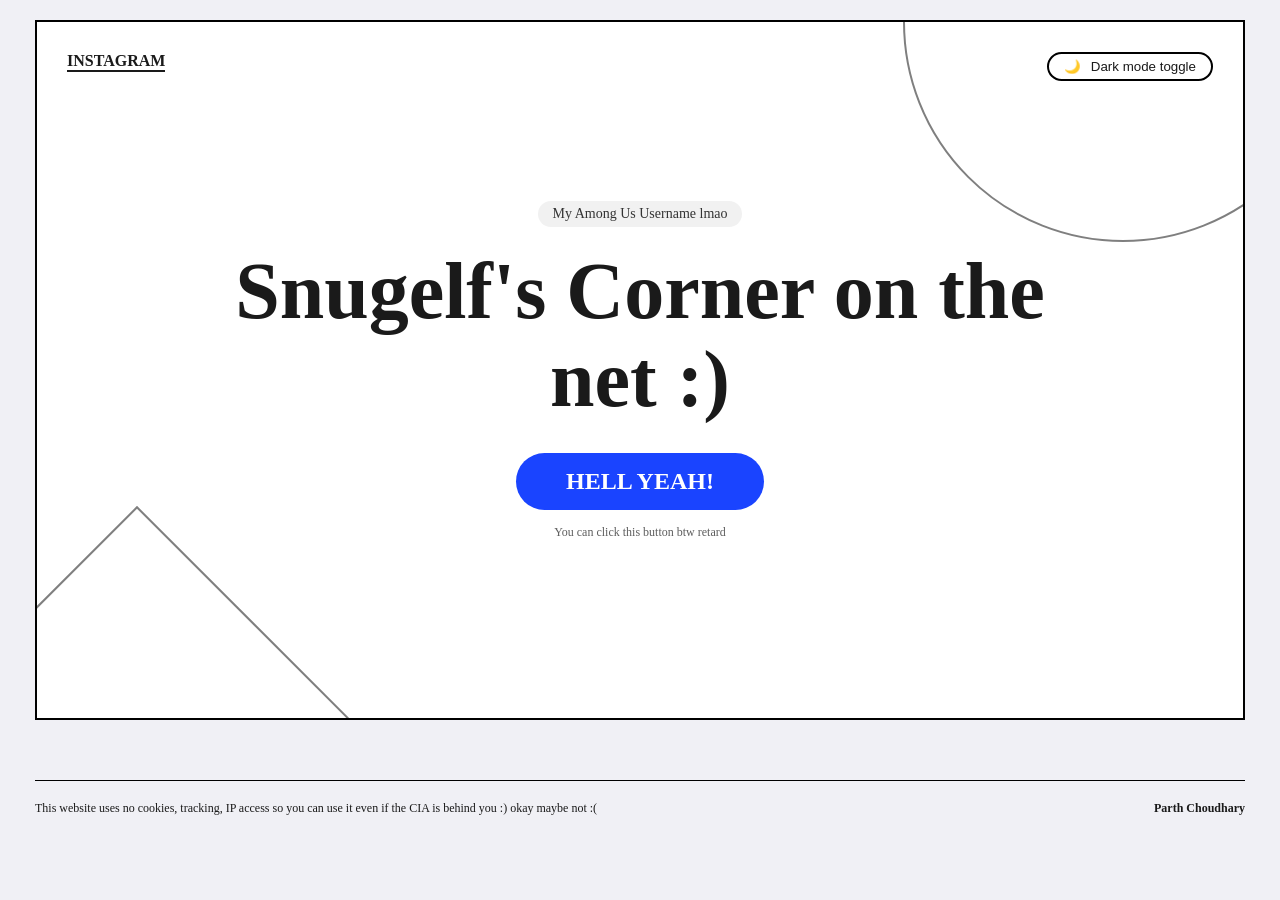
<file: index.html>
<!doctype html>
<html lang="en">
  <head>
    <meta charset="utf-8">
    <meta name="viewport" content="width=device-width, initial-scale=1">
    <title>Snugelf's Corner</title>
    <link rel="stylesheet" href="styles.css">
    <script defer src="config.js"></script>
    <script defer src="app.js"></script>
  </head>
  <body class="home-page">
    <main class="home-shell">
      <a class="instagram-link" href="https://www.instagram.com/tbhidkong?igsh=aXV4OXEwYXFwOGxk" target="_blank" rel="noreferrer">INSTAGRAM</a>

      <button class="moon-toggle home-toggle" type="button" data-theme-toggle aria-label="Toggle dark mode">
        <span class="moon-icon" aria-hidden="true"></span>
        <span>Dark mode toggle</span>
      </button>

      <div class="outline-circle home-circle" aria-hidden="true"></div>
      <div class="outline-diamond home-diamond" aria-hidden="true"></div>

      <section class="hero">
        <p class="speech-bubble">My Among Us Username lmao</p>
        <h1>Snugelf's Corner on the<br>net :)</h1>
        <a class="big-pill" href="dashboard.html">HELL YEAH!</a>
        <p class="tiny-note">You can click this button btw retard</p>
      </section>
    </main>

    <footer class="site-footer home-footer">
      <p>This website uses no cookies, tracking, IP access so you can use it even if the CIA is behind you :) okay maybe not :(</p>
      <strong>Parth Choudhary</strong>
    </footer>
  </body>
</html>
</file>
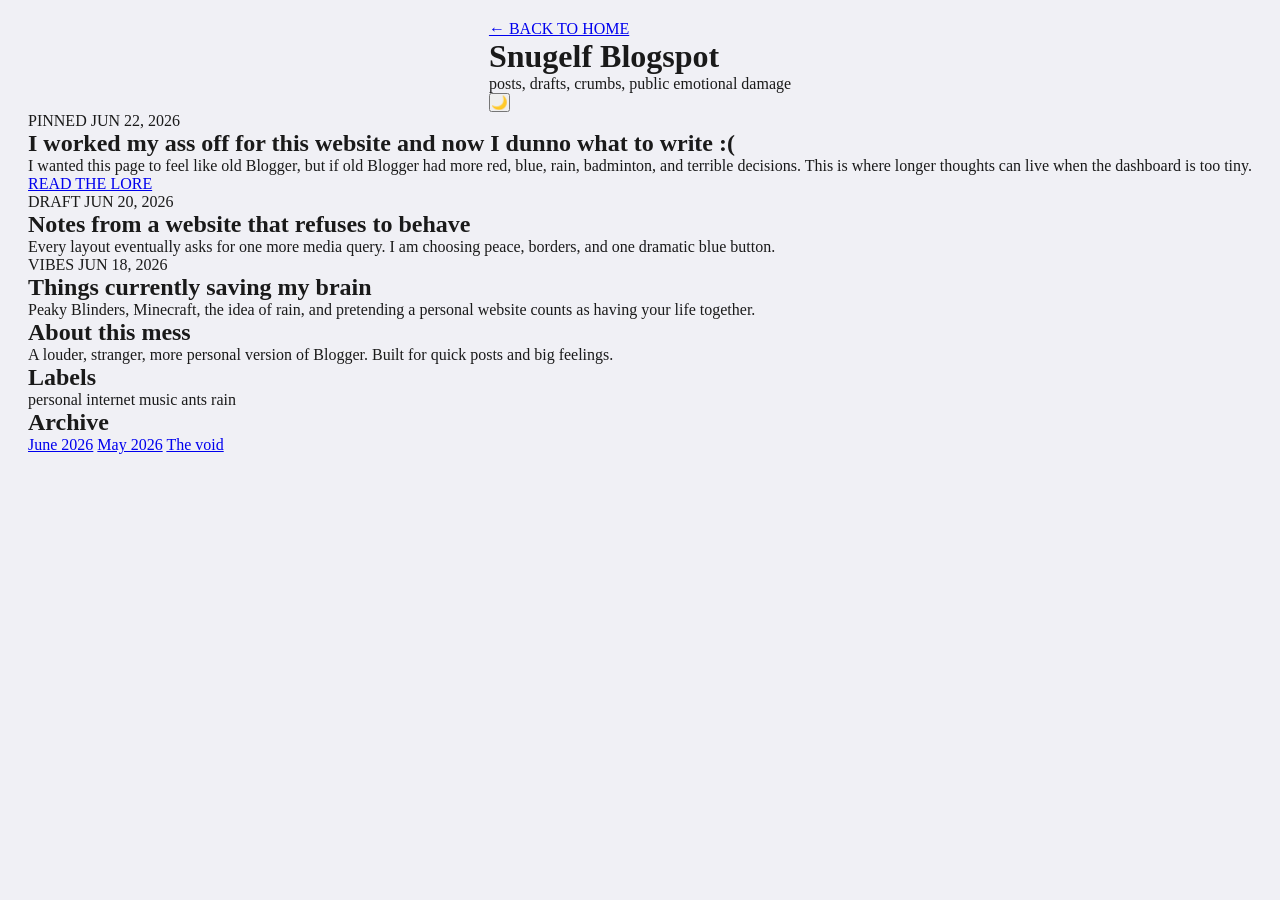
<file: blog.html>
<!doctype html>
<html lang="en">
  <head>
    <meta charset="utf-8">
    <meta name="viewport" content="width=device-width, initial-scale=1">
    <title>Snugelf Blog</title>
    <link rel="stylesheet" href="styles.css">
    <script defer src="config.js"></script>
    <script defer src="app.js"></script>
  </head>
  <body class="blog-page">
    <header class="blog-header">
      <a class="outline-back" href="dashboard.html">&larr; BACK TO HOME</a>
      <div>
        <h1>Snugelf Blogspot</h1>
        <p>posts, drafts, crumbs, public emotional damage</p>
      </div>
      <button class="bare-toggle" type="button" data-theme-toggle aria-label="Toggle dark mode">
        <span class="moon-icon" aria-hidden="true"></span>
      </button>
    </header>

    <main class="blog-shell">
      <section class="blog-feed" aria-label="Blog posts">
        <article class="blog-post featured-post">
          <span class="blog-label">PINNED</span>
          <time datetime="2026-06-22">JUN 22, 2026</time>
          <h2>I worked my ass off for this website and now I dunno what to write :(</h2>
          <p>I wanted this page to feel like old Blogger, but if old Blogger had more red, blue, rain, badminton, and terrible decisions. This is where longer thoughts can live when the dashboard is too tiny.</p>
          <a href="me.html">READ THE LORE</a>
        </article>

        <article class="blog-post">
          <span class="blog-label red-label">DRAFT</span>
          <time datetime="2026-06-20">JUN 20, 2026</time>
          <h2>Notes from a website that refuses to behave</h2>
          <p>Every layout eventually asks for one more media query. I am choosing peace, borders, and one dramatic blue button.</p>
        </article>

        <article class="blog-post">
          <span class="blog-label green-label">VIBES</span>
          <time datetime="2026-06-18">JUN 18, 2026</time>
          <h2>Things currently saving my brain</h2>
          <p>Peaky Blinders, Minecraft, the idea of rain, and pretending a personal website counts as having your life together.</p>
        </article>
      </section>

      <aside class="blog-sidebar">
        <section>
          <h2>About this mess</h2>
          <p>A louder, stranger, more personal version of Blogger. Built for quick posts and big feelings.</p>
        </section>
        <section>
          <h2>Labels</h2>
          <div class="blog-tags">
            <span>personal</span>
            <span>internet</span>
            <span>music</span>
            <span>ants</span>
            <span>rain</span>
          </div>
        </section>
        <section class="archive-box">
          <h2>Archive</h2>
          <a href="#">June 2026</a>
          <a href="#">May 2026</a>
          <a href="#">The void</a>
        </section>
      </aside>
    </main>
  </body>
</html>
</file>
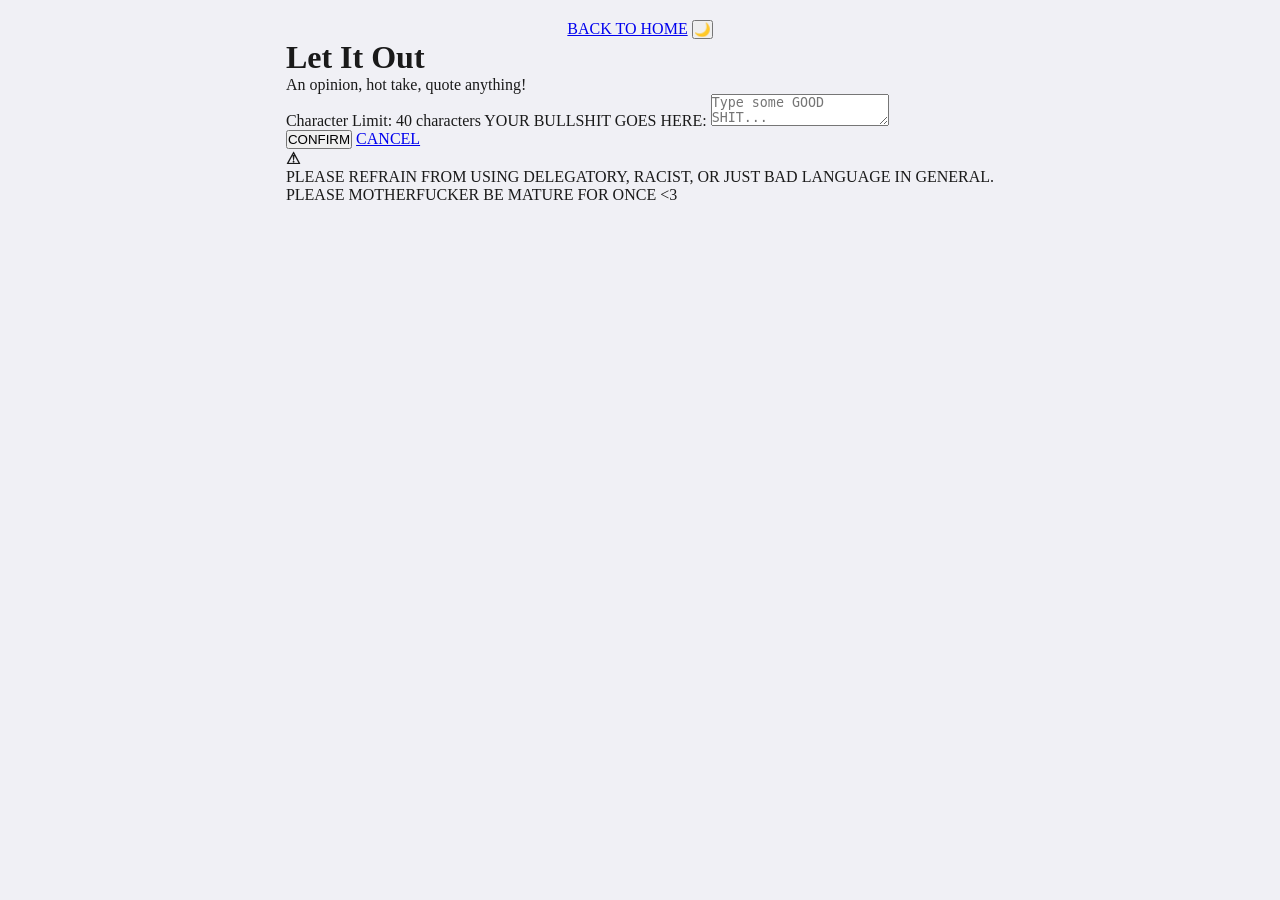
<file: community.html>
<!doctype html>
<html lang="en">
  <head>
    <meta charset="utf-8">
    <meta name="viewport" content="width=device-width, initial-scale=1">
    <title>Let It Out</title>
    <link rel="stylesheet" href="styles.css">
    <script defer src="config.js"></script>
    <script defer src="app.js"></script>
  </head>
  <body class="community-page">
    <header class="thin-header">
      <a class="small-back" href="dashboard.html">BACK TO HOME</a>
      <button class="bare-toggle" type="button" data-theme-toggle aria-label="Toggle dark mode">
        <span class="moon-icon" aria-hidden="true"></span>
      </button>
    </header>

    <main class="community-shell">
      <h1>Let It Out</h1>
      <p>An opinion, hot take, quote anything!</p>

      <form class="community-form" id="communityForm" data-community-form>
        <span class="limit-label">Character Limit: 40 characters</span>
        <label for="communityText">YOUR BULLSHIT GOES HERE:</label>
        <textarea id="communityText" maxlength="40" placeholder="Type some GOOD SHIT..." required></textarea>
      </form>

      <button class="confirm-button" type="submit" form="communityForm">CONFIRM</button>
      <a class="cancel-button" href="dashboard.html">CANCEL</a>

      <aside class="warning-box">
        <strong>&#9888;</strong>
        <p>PLEASE REFRAIN FROM USING DELEGATORY, RACIST, OR JUST BAD LANGUAGE IN GENERAL.<br>PLEASE MOTHERFUCKER BE MATURE FOR ONCE &lt;3</p>
      </aside>
    </main>
  </body>
</html>
</file>
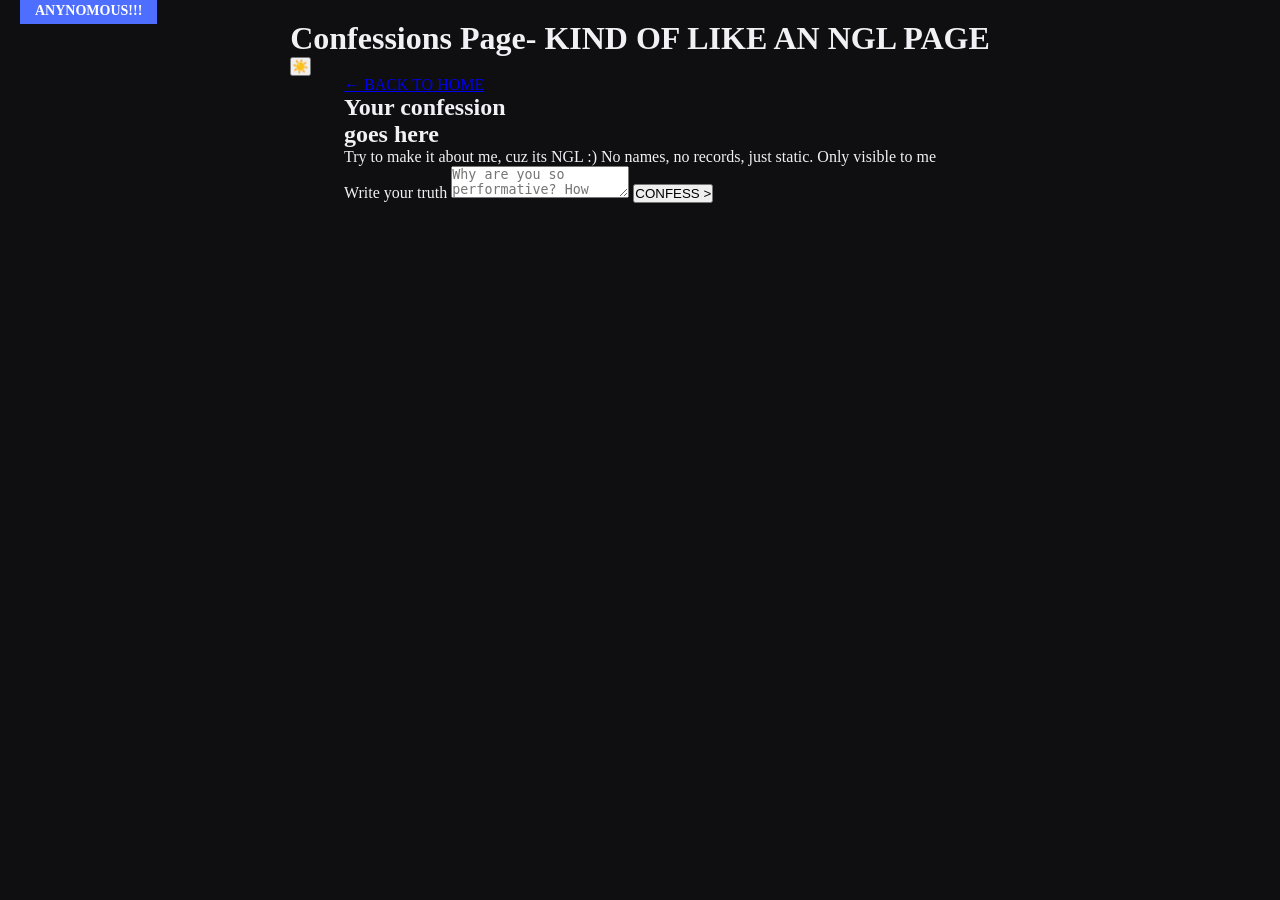
<file: confession.html>
<!doctype html>
<html lang="en" data-default-theme="dark">
  <head>
    <meta charset="utf-8">
    <meta name="viewport" content="width=device-width, initial-scale=1">
    <title>Confessions Page</title>
    <link rel="stylesheet" href="styles.css">
    <script defer src="config.js"></script>
    <script defer src="app.js"></script>
  </head>
  <body class="confession-page">
    <header class="confess-header">
      <h1>Confessions Page- KIND OF LIKE AN NGL PAGE</h1>
      <button class="bare-toggle" type="button" data-theme-toggle aria-label="Toggle dark mode">
        <span class="moon-icon" aria-hidden="true"></span>
      </button>
    </header>

    <main class="confess-shell">
      <a class="outline-back" href="dashboard.html">&larr; BACK TO HOME</a>
      <section class="confess-panel">
        <span class="tab tab-blue tilt-tab">ANYNOMOUS!!!</span>
        <h2>Your <span>confession</span><br>goes here</h2>
        <p>Try to make it about me, cuz its NGL :) No names, no records, just static. Only visible to me</p>
        <form action="https://api.web3forms.com/submit" method="post" data-confession-form>
          <input type="hidden" name="access_key" value="8cc3d9ee-e59e-45e6-b423-939175376f7c">
          <input type="hidden" name="subject" value="Snugelf confession">
          <input type="hidden" name="from_name" value="Snugelf Confession Page">
          <label for="confessionText">Write your truth</label>
          <textarea id="confessionText" name="message" placeholder="Why are you so performative? How desperate can a man be?"></textarea>
          <button type="submit">CONFESS &gt;</button>
          <p class="form-status" data-form-status></p>
        </form>
      </section>
    </main>
  </body>
</html>
</file>
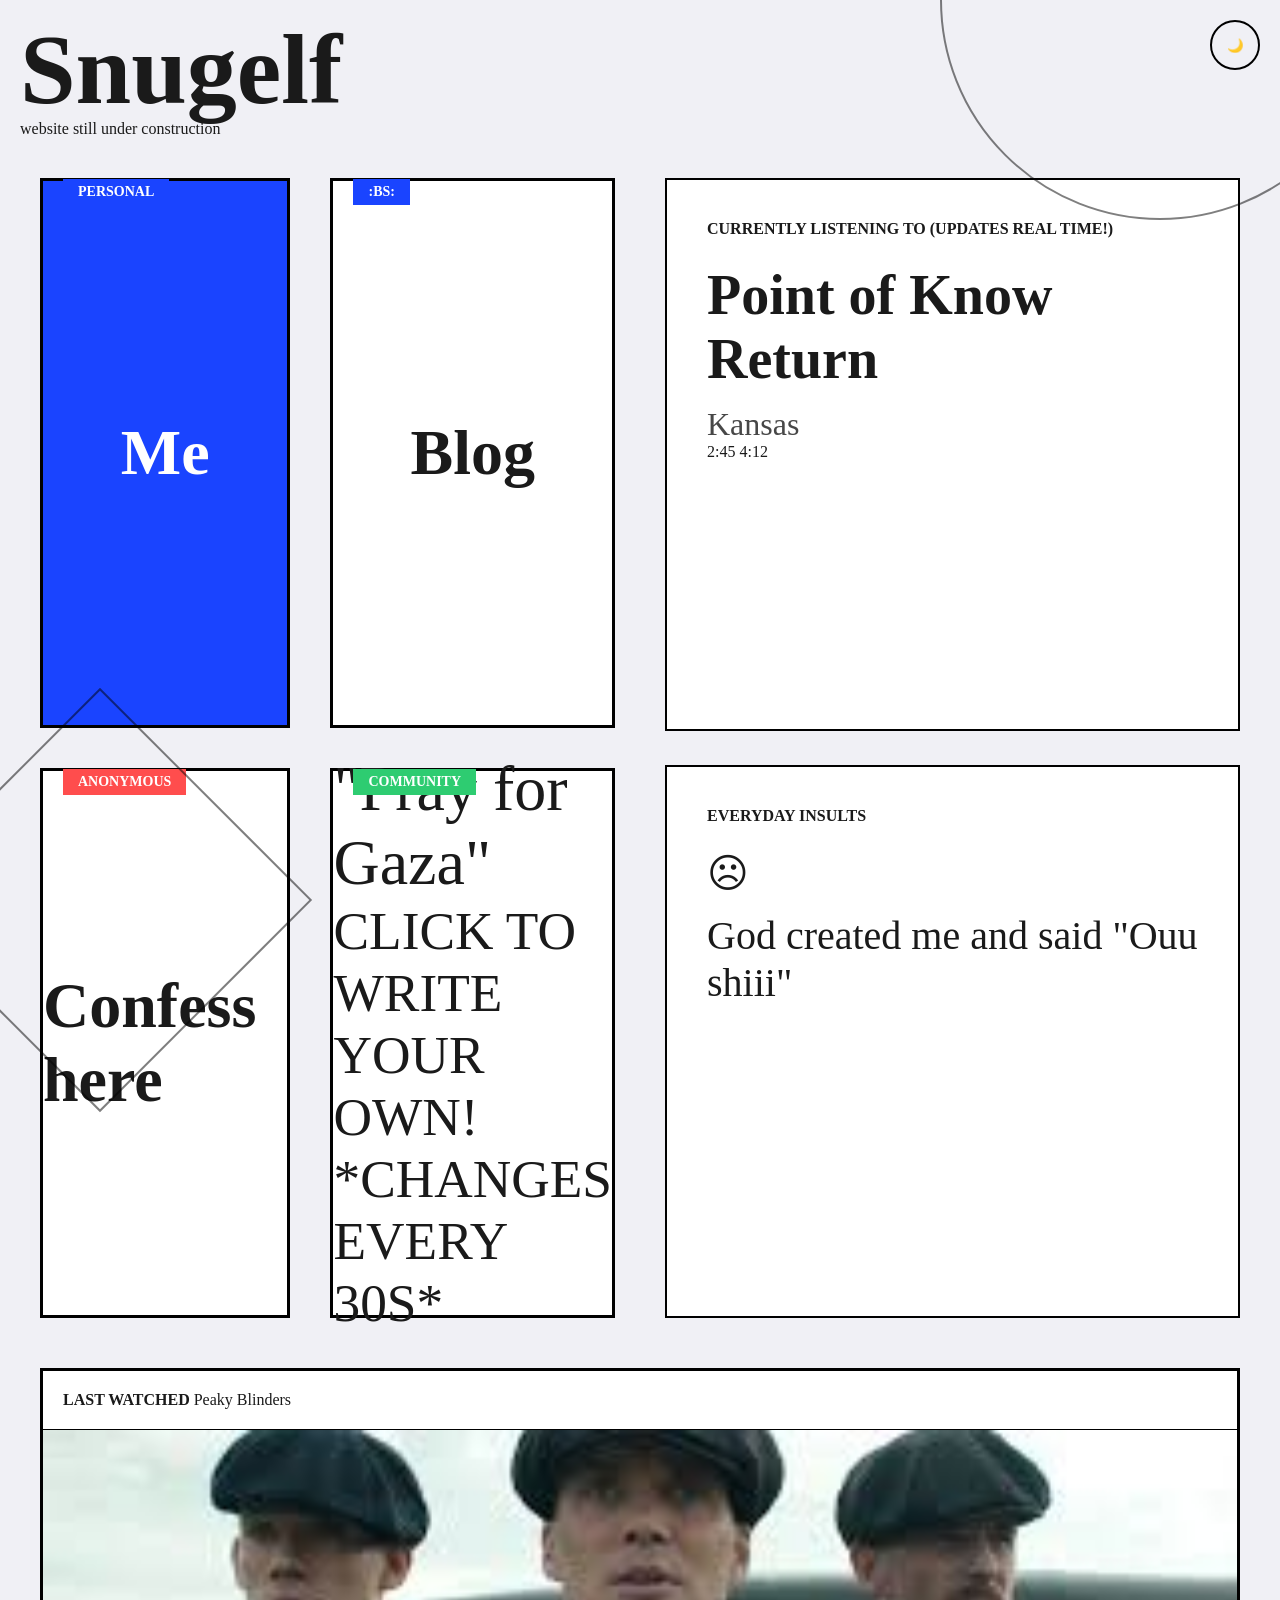
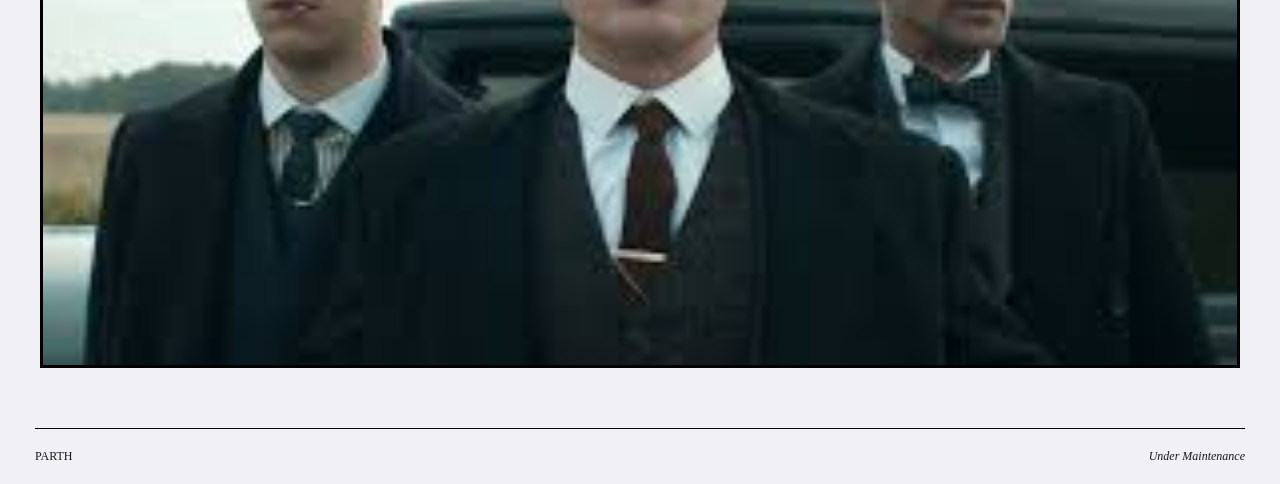
<file: dashboard.html>
<!doctype html>
<html lang="en">
  <head>
    <meta charset="utf-8">
    <meta name="viewport" content="width=device-width, initial-scale=1">
    <title>Snugelf Dashboard</title>
    <link rel="stylesheet" href="styles.css">
    <script defer src="config.js"></script>
    <script defer src="app.js"></script>
  </head>
  <body class="dashboard-page">
    <header class="dash-header">
      <div>
        <h1>Snugelf</h1>
        <p>website still under construction</p>
      </div>
      <button class="icon-toggle" type="button" data-theme-toggle aria-label="Toggle dark mode">
        <span class="moon-icon" aria-hidden="true"></span>
      </button>
    </header>

    <main class="dash-layout">
      <div class="tile-grid">
        <a class="dash-tile tile-blue" href="me.html">
          <span class="tab tab-blue">PERSONAL</span>
          <strong>Me</strong>
        </a>
        <div class="dash-tile tile-plain static-tile">
          <span class="tab tab-blue">:BS:</span>
          <strong>Blog</strong>
        </div>
        <a class="dash-tile tile-red" href="confession.html">
          <span class="tab tab-red">ANONYMOUS</span>
          <strong>Confess here</strong>
        </a>
        <a class="dash-tile tile-green" href="community.html">
          <span class="tab tab-green">COMMUNITY</span>
          <span class="mini-bubble">&ldquo;Pray for Gaza&rdquo;</span>
          <small>CLICK TO WRITE YOUR OWN!<br>*CHANGES EVERY 30S*</small>
        </a>
      </div>

      <section class="dash-content">
        <article class="listening-card">
          <span class="section-label">CURRENTLY LISTENING TO (UPDATES REAL TIME!)</span>
          <div class="track-row">
            <div>
              <h2>Point of Know Return</h2>
              <p>Kansas</p>
            </div>
          </div>
          <div class="progress-shell" aria-hidden="true"><span style="width: 60%; background-color: red; display: block; height: 100%;"></span></div>
          <div class="track-meta">
            <span>2:45</span>
            <span>4:12</span>
          </div>
        </article>

        <article class="insult-card">
          <span class="section-label red-label">EVERYDAY INSULTS</span>
          <span class="sad-face">&#9785;</span>
          <p>God created me and said "Ouu shiii"</p>
        </article>
      </section>

      <div class="watch-card">
        <div class="watch-head">
          <strong>LAST WATCHED</strong>
          <span>Peaky Blinders</span>
        </div>
        <div class="watch-gradient">
          <img src="assets/peakpeaky.jpg" alt="Peaky Blinders">
        </div>
      </div>

      <div class="outline-diamond dash-diamond" aria-hidden="true"></div>
      <div class="outline-circle dash-circle" aria-hidden="true"></div>
    </main>

    <footer class="site-footer dash-footer">
      <span>PARTH</span>
      <em>Under Maintenance</em>
    </footer>
  </body>
</html>
</file>
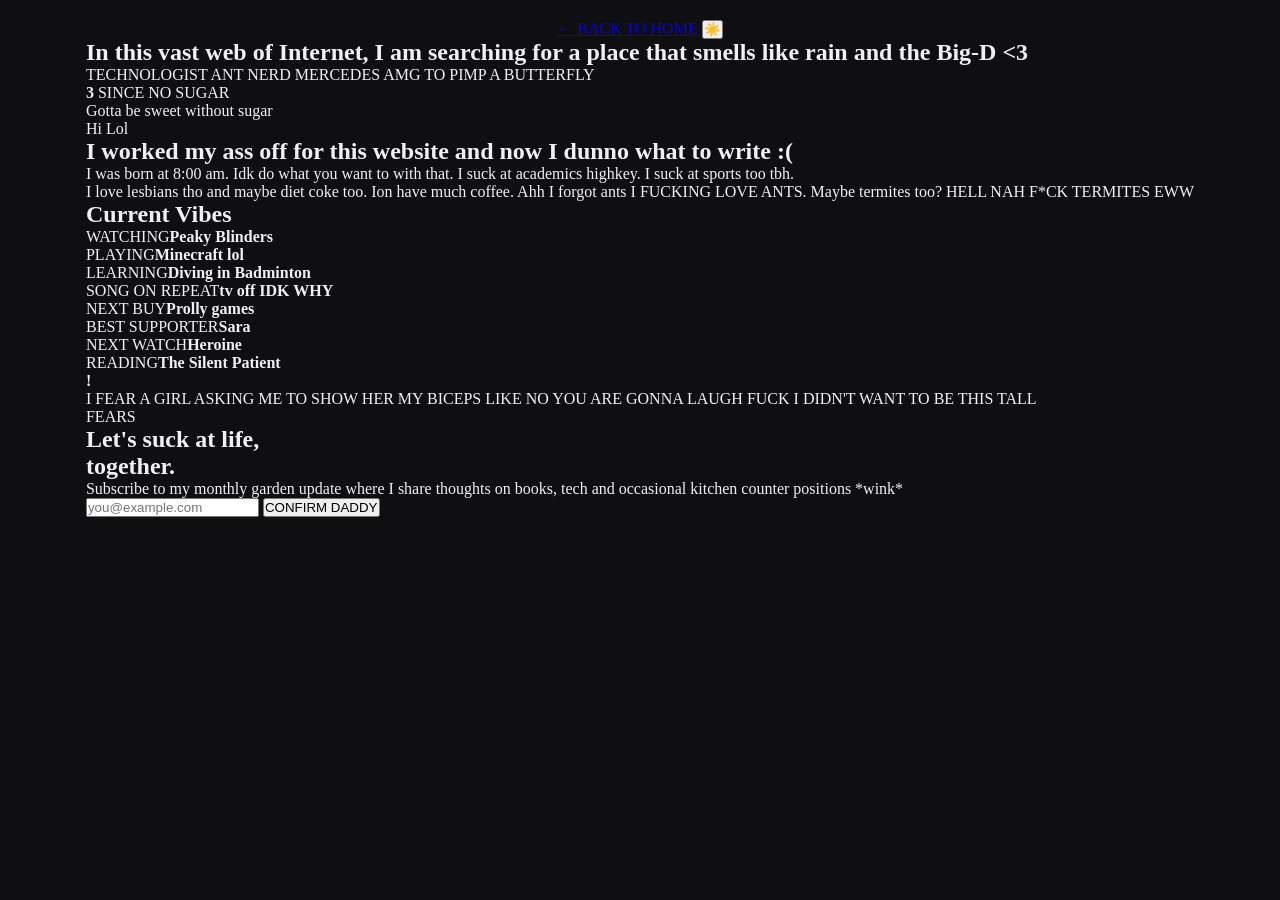
<file: me.html>
<!doctype html>
<html lang="en" data-default-theme="dark">
  <head>
    <meta charset="utf-8">
    <meta name="viewport" content="width=device-width, initial-scale=1">
    <title>Me - Snugelf</title>
    <link rel="stylesheet" href="styles.css">
    <script defer src="config.js"></script>
    <script defer src="app.js"></script>
  </head>
  <body class="me-page">
    <header class="me-top">
      <a class="outline-back" href="dashboard.html">&larr; BACK TO HOME</a>
      <button class="bare-toggle" type="button" data-theme-toggle aria-label="Toggle dark mode">
        <span class="moon-icon" aria-hidden="true"></span>
      </button>
    </header>

    <main class="me-shell">
      <section class="me-hero">
        <div>
          <h1>In this vast web of Internet, I am searching for a place that smells like rain and the Big-D &lt;3</h1>
          <div class="pill-row">
            <span>TECHNOLOGIST</span>
            <span>ANT NERD</span>
            <span>MERCEDES AMG</span>
            <span>TO PIMP A BUTTERFLY</span>
          </div>
        </div>
        <aside class="sugar-card">
          <strong>3</strong>
          <span>SINCE NO SUGAR</span>
          <p>Gotta be sweet without sugar</p>
        </aside>
      </section>

      <section class="about-box" id="blog">
        <span class="mini-tab">Hi Lol</span>
        <h2>I worked my ass off for this website and now I dunno what to write :(</h2>
        <p>I was born at 8:00 am. Idk do what you want to with that. I suck at academics highkey. I suck at sports too tbh.</p>
        <p>I love lesbians tho and maybe diet coke too. Ion have much coffee. Ahh I forgot ants I FUCKING LOVE ANTS. Maybe termites too? HELL NAH F*CK TERMITES EWW</p>
      </section>

      <section class="vibes">
        <h2>Current Vibes</h2>
        <div class="vibe-grid">
          <article><span>WATCHING</span><strong>Peaky Blinders</strong></article>
          <article><span>PLAYING</span><strong>Minecraft lol</strong></article>
          <article><span>LEARNING</span><strong>Diving in Badminton</strong></article>
          <article><span>SONG ON REPEAT</span><strong>tv off IDK WHY</strong></article>
          <article><span>NEXT BUY</span><strong>Prolly games</strong></article>
          <article><span>BEST SUPPORTER</span><strong>Sara</strong></article>
          <article><span>NEXT WATCH</span><strong>Heroine</strong></article>
          <article><span>READING</span><strong>The Silent Patient</strong></article>
        </div>
      </section>

      <section class="fear-box">
        <strong>!</strong>
        <p>I FEAR A GIRL ASKING ME TO SHOW HER MY BICEPS LIKE NO YOU ARE GONNA LAUGH FUCK I DIDN'T WANT TO BE THIS TALL</p>
        <span>FEARS</span>
      </section>

      <section class="subscribe-box">
        <h2>Let's suck at life,<br>together.</h2>
        <p>Subscribe to my monthly garden update where I share thoughts on books, tech and occasional kitchen counter positions *wink*</p>
        <form>
          <input type="email" placeholder="you@example.com" aria-label="Email">
          <button type="submit">CONFIRM DADDY</button>
        </form>
      </section>
    </main>
  </body>
</html>
</file>
<file: styles.css>
:root {
    --bg-color: #f0f0f5;
    --card-bg: #ffffff;
    --text-color: #1a1a1a;
    --border-color: #000000;
    --accent-blue: #1a44ff;
    --font-main: 'Times New Roman', serif;
}

[data-theme="dark"] {
    --bg-color: #0f0f12;
    --card-bg: #1a1a1f;
    --text-color: #f0f0f5;
    --border-color: #ffffff;
    --accent-blue: #4d6eff;
}

* {
    margin: 0;
    padding: 0;
    box-sizing: border-box;
}

body {
    background-color: var(--bg-color);
    color: var(--text-color);
    font-family: var(--font-main);
    transition: background-color 0.3s, color 0.3s;
    min-height: 100vh;
    display: flex;
    flex-direction: column;
    align-items: center;
    padding: 20px;
}

/* Home Page */
.home-shell {
    background-color: var(--card-bg);
    border: 2.5px solid var(--border-color);
    width: 100%;
    max-width: 1210px;
    height: 700px;
    position: relative;
    overflow: hidden;
    display: flex;
    flex-direction: column;
    align-items: center;
    justify-content: center;
}

.instagram-link {
    position: absolute;
    top: 30px;
    left: 30px;
    text-decoration: none;
    color: var(--text-color);
    font-weight: bold;
    border-bottom: 2px solid var(--text-color);
}

.home-toggle {
    position: absolute;
    top: 30px;
    right: 30px;
    background: none;
    border: 2.5px solid var(--border-color);
    padding: 5px 15px;
    border-radius: 20px;
    cursor: pointer;
    display: flex;
    align-items: center;
    gap: 10px;
    color: var(--text-color);
}

.moon-icon::before { content: "🌙"; }
[data-theme="dark"] .moon-icon::before { content: "☀️"; }

.hero {
    text-align: center;
    z-index: 2;
}

.speech-bubble {
    background-color: #f1f1f1;
    color: #333;
    padding: 5px 15px;
    border-radius: 15px;
    display: inline-block;
    margin-bottom: 20px;
    font-size: 14px;
}

.hero h1 {
    font-size: clamp(40px, 8vw, 80px);
    line-height: 1.1;
    margin-bottom: 30px;
}

.big-pill {
    background-color: var(--accent-blue);
    color: white;
    padding: 15px 50px;
    text-decoration: none;
    font-weight: bold;
    border-radius: 40px;
    font-size: 24px;
    display: inline-block;
}

.tiny-note {
    margin-top: 15px;
    font-size: 12px;
    opacity: 0.7;
}

.outline-circle {
    position: absolute;
    width: 440px;
    height: 440px;
    border: 2px solid var(--border-color);
    border-radius: 50%;
    top: -220px;
    right: -100px;
    opacity: 0.5;
    pointer-events: none;
}

.outline-diamond {
    position: absolute;
    width: 300px;
    height: 300px;
    border: 2px solid var(--border-color);
    transform: rotate(45deg);
    bottom: -150px;
    left: -50px;
    opacity: 0.5;
}

/* Dashboard */
.dash-header {
    width: 100%;
    max-width: 1400px;
    margin-bottom: 40px;
    display: flex;
    justify-content: space-between;
}

.dash-header h1 { font-size: 100px; line-height: 1; }

.icon-toggle {
    background: none;
    border: 2.5px solid var(--border-color);
    width: 50px;
    height: 50px;
    border-radius: 50%;
    cursor: pointer;
    display: flex;
    align-items: center;
    justify-content: center;
}

.dash-layout {
    display: grid;
    grid-template-columns: 550px 1fr 550px;
    gap: 50px;
    width: 100%;
    max-width: 1800px;
}

.tile-grid {
    display: grid;
    grid-template-columns: 1fr 1fr;
    grid-template-rows: 1fr 1fr;
    gap: 40px;
}

.dash-tile {
    border: 3px solid var(--border-color);
    background-color: var(--card-bg);
    text-decoration: none;
    color: inherit;
    display: flex;
    flex-direction: column;
    justify-content: center;
    align-items: center;
    font-size: 64px;
    position: relative;
    height: 550px;
    transition: transform 0.2s cubic-bezier(0.175, 0.885, 0.32, 1.275);
    cursor: pointer;
}

.dash-tile:not(.static-tile):hover {
    transform: scale(1.02) rotate(-1deg);
    z-index: 5;
}

.static-tile {
    cursor: default;
}

.tile-blue { background-color: var(--accent-blue); color: white; }

.tab {
    position: absolute;
    top: -2.5px;
    left: 20px;
    padding: 5px 15px;
    font-size: 14px;
    font-weight: bold;
    color: white;
}

.tab-blue { background-color: var(--accent-blue); }
.tab-red { background-color: #ff4d4d; }
.tab-green { background-color: #2ecc71; }

.dash-content {
    display: flex;
    flex-direction: column;
    gap: 34px;
}

.listening-card, .insult-card {
    border: 2.5px solid var(--border-color);
    background-color: var(--card-bg);
    padding: 40px;
    flex: 1;
    transition: transform 0.2s ease;
}

.listening-card:hover, .insult-card:hover {
    transform: translateY(-5px);
}

.section-label {
    display: block;
    font-size: 16px;
    font-weight: bold;
    margin-bottom: 25px;
}

.listening-card h2 {
    font-size: 56px;
    margin-bottom: 15px;
}

.listening-card p {
    font-size: 32px;
    opacity: 0.8;
}

.insult-card p {
    font-size: 40px;
}

.sad-face {
    font-size: 40px;
    display: block;
    margin-bottom: 15px;
}

.watch-card {
    border: 3px solid var(--border-color);
    background-color: var(--card-bg);
    text-decoration: none;
    color: inherit;
    display: flex;
    flex-direction: column;
    height: 1150px;
    transition: transform 0.2s ease;
}

.watch-card:hover {
    transform: scale(1.01);
}

.watch-head { padding: 20px; border-bottom: 1px solid var(--border-color); }
.watch-gradient { flex: 1; overflow: hidden; }
.watch-gradient img { width: 100%; height: 100%; object-fit: cover; }

.site-footer {
    width: 100%;
    max-width: 1210px;
    margin-top: 60px;
    border-top: 1px solid var(--border-color);
    padding-top: 20px;
    display: flex;
    justify-content: space-between;
    font-size: 12px;
}

/* Responsive */
@media (max-width: 1450px) {
    .dash-layout {
        grid-template-columns: 1fr 1fr;
        padding: 0 20px;
    }
    .watch-card {
        grid-column: span 2;
        height: 600px;
    }
}

@media (max-width: 900px) {
    .dash-layout {
        grid-template-columns: 1fr;
    }
    .tile-grid {
        grid-template-columns: 1fr 1fr;
    }
    .watch-card {
        grid-column: span 1;
        height: 500px;
    }
    .home-shell {
        height: auto;
        min-height: 600px;
        padding: 80px 20px;
    }
    .dash-header {
        padding: 0 20px;
    }
    .dash-tile {
        font-size: 36px;
        height: 400px;
    }
}

@media (max-width: 600px) {
    .tile-grid {
        grid-template-columns: 1fr;
        gap: 30px;
    }
    .dash-tile {
        height: 350px;
        font-size: 40px;
    }
    .dash-tile:not(.static-tile):hover {
        transform: scale(1.02); /* Less rotation on mobile */
    }
    .home-toggle span:last-child { display: none; }
    .outline-circle, .outline-diamond { display: none; }
    .dash-header h1 { font-size: 50px; }
    .listening-card h2 { font-size: 32px; }
}
</file>
